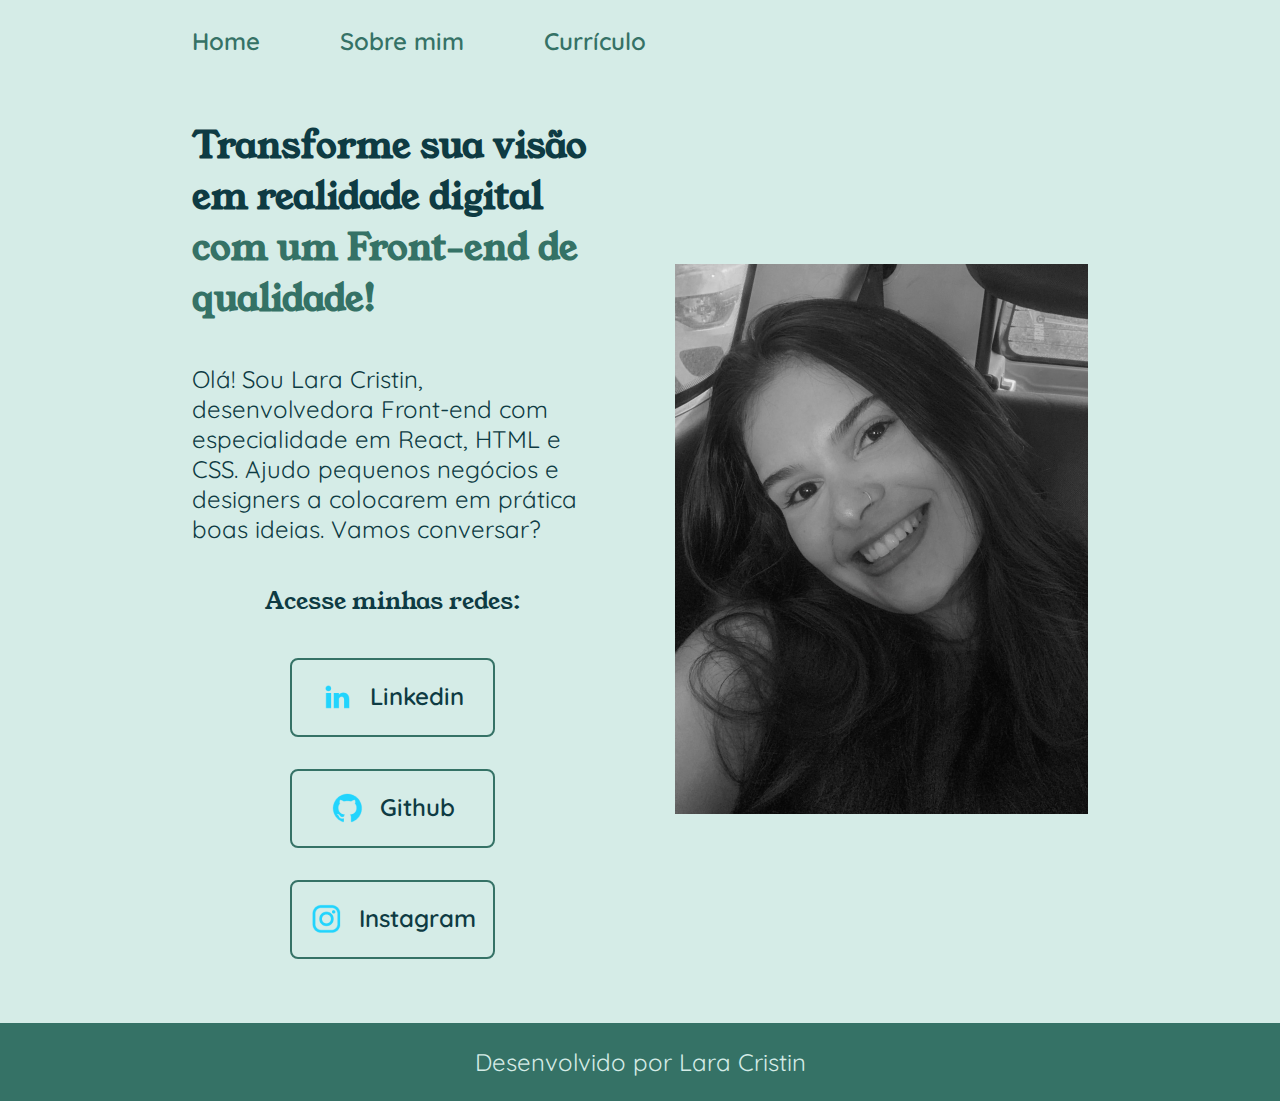
<file: index.html>
<!DOCTYPE html>
<html lang="pt-br">
    <head>
        <meta charset="UTF-8">
        <meta name="viewport" content="width=device-width, initial-scale=1.0">
        <title>Portfolio</title>
        <link rel="stylesheet" href="./styles/style.css">
    </head>
    <body>
        <header class="cabecalho">
            <nav class="cabecalho__menu">
                <a class="cabecalho__menu__link" href="index.html">Home</a>
                <a class="cabecalho__menu__link" href="about.html">Sobre mim</a>
                <a class="cabecalho__menu__link" href="curriculo.html">Currículo</a>
            </nav>
        </header>
        <main class="apresentacao">
            <section class="apresentacao__conteudo">
                <h1 class="apresentacao__conteudo__titulo">
                    Transforme sua visão em realidade digital
                    <strong class="destaque-titulo">com um Front-end de qualidade!</strong>
                </h1>
                <p class="apresentacao__conteudo__paragrafo">Olá! Sou Lara Cristin, desenvolvedora 
                    Front-end com especialidade em React, HTML e 
                    CSS. Ajudo pequenos negócios e designers a
                    colocarem em prática boas ideias. Vamos 
                    conversar?
                </p>
                <h2 class="apresentacao__links__titulo"> Acesse minhas redes: </h2>
                <div class="apresentacao__links">
                    <a class="apresentacao__links__navegacao" href="https://www.linkedin.com/in/lara-cristin-maia-a2275a265/">
                        <img src="./assets/linkedin.png">
                        Linkedin</a>
                    <a class="apresentacao__links__navegacao" href="https://github.com/laracristin">
                        <img src="./assets/github.png">
                        Github</a>
                    <a class="apresentacao__links__navegacao" href="https://www.instagram.com/devlcmg/">
                        <img src="./assets/instagram.png">
                        Instagram</a>
                </div>
            </section>
            <img class="apresentacao__imagem" src = "./assets/laracristin.jpg" alt = "foto de Lara Cristin">
        </main>
        <footer class="rodape">
            <p> Desenvolvido por Lara Cristin</p>
        </footer>
    </body>
</html>
</file>
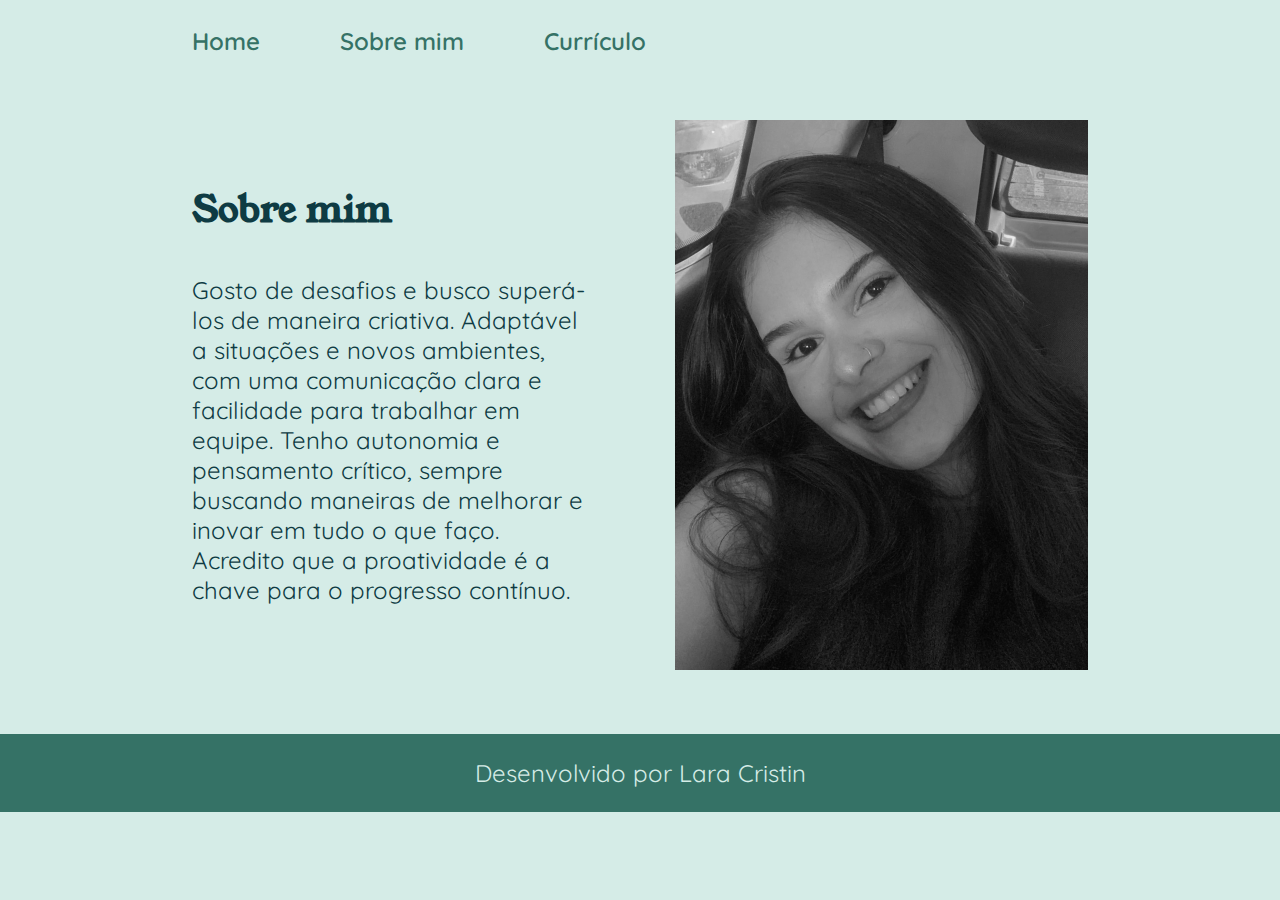
<file: about.html>
<!DOCTYPE html>
<html lang="pt-br">
    <head>
        <meta charset="UTF-8">
        <meta name="viewport" content="width=device-width, initial-scale=1.0">
        <title>Portifolio</title>
        <link rel="stylesheet" href="./styles/style.css">
    </head>
    <body>
        <header class="cabecalho">
            <nav class="cabecalho__menu">
                <a class="cabecalho__menu__link" href="index.html">Home</a>
                <a class="cabecalho__menu__link" href="about.html">Sobre mim</a>
                <a class="cabecalho__menu__link" href="curriculo.html">Currículo</a>
            </nav>
        </header>
        <main class="apresentacao">
            <section class="apresentacao__conteudo">
                <h1 class="apresentacao__conteudo__titulo">
                    Sobre mim 
                </h1>
                <p class="apresentacao__conteudo__paragrafo">Gosto de desafios e busco superá-los de maneira criativa.
                    Adaptável a situações e novos ambientes, com uma comunicação
                    clara e facilidade para trabalhar em equipe. Tenho autonomia 
                    e pensamento crítico, sempre buscando maneiras de melhorar e
                    inovar em tudo o que faço. Acredito que a proatividade é a 
                    chave para o progresso contínuo.
                </p>
            </section>
            <img class="apresentacao__imagem" src = "./assets/laracristin.jpg" alt = "foto de Lara Cristin">
        </main>
        <footer class="rodape">
            <p> Desenvolvido por Lara Cristin</p>
        </footer>
    </body>
</html>
</file>
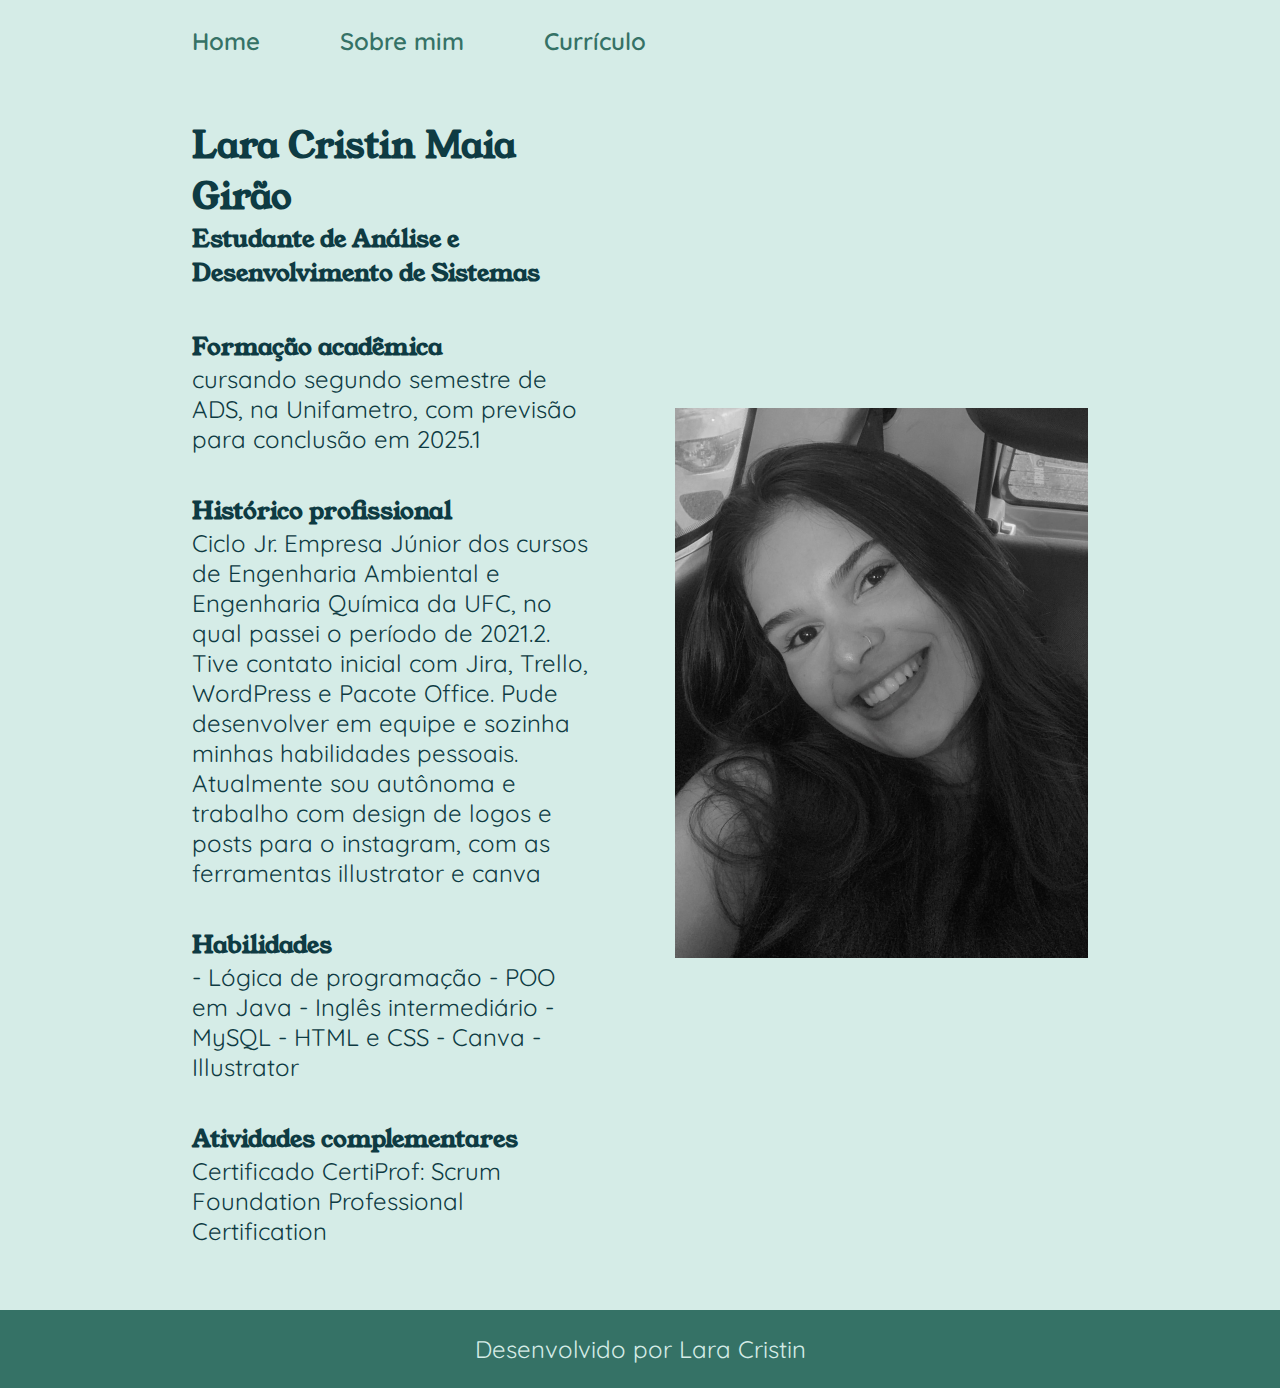
<file: curriculo.html>
<!DOCTYPE html>
<html lang="pt-br">
<head>
    <meta charset="UTF-8">
    <meta name="viewport" content="width=device-width, initial-scale=1.0">
    <title>Currículo</title>
    <link rel="stylesheet" href="./styles/style.css"> 
</head>
<body>
    <header class="cabecalho">
        <nav class="cabecalho__menu">
            <a class="cabecalho__menu__link" href="index.html">Home</a>
            <a class="cabecalho__menu__link" href="about.html">Sobre mim</a>  
            <a class="cabecalho__menu__link" href="curriculo.html">Currículo</a>
        </nav>
    </header>
    <main class="apresentacao">
        <section class="apresentacao__conteudo">
            <section class="sessao">
                <h1 class="apresentacao__conteudo__titulo"> Lara Cristin Maia Girão </h1>
                <h2 class="apresentacao__conteudo__subtitulo"> Estudante de Análise e Desenvolvimento de Sistemas </h2>
            </section>
            <section class="sessao">
                <h2 class="apresentacao__conteudo__subtitulo"> Formação acadêmica </h2>
                <p class="apresentacao__conteudo__paragrafoc"> cursando segundo semestre de ADS, na Unifametro, com previsão para conclusão em 2025.1 </p>
            </section>
            <section class="sessao">
                <h2 class="apresentacao__conteudo__subtitulo"> Histórico profissional </h2>
                <p class="apresentacao__conteudo__paragrafoc"> Ciclo Jr. Empresa Júnior dos cursos de Engenharia Ambiental e Engenharia Química da UFC, no qual passei o período de 2021.2. Tive contato inicial com Jira, Trello, WordPress e Pacote Office. Pude desenvolver em equipe e sozinha minhas habilidades pessoais.</p>
                <p class="apresentacao__conteudo__paragrafoc"> Atualmente sou autônoma e trabalho com design de logos e posts para o instagram, com as ferramentas illustrator e canva</p>
             </section>
             <section class="sessao">
                <h2 class="apresentacao__conteudo__subtitulo"> Habilidades </h2>
                <p class="apresentacao__conteudo__paragrafoc"> - Lógica de programação 
                - POO em Java
                - Inglês intermediário
                - MySQL
                - HTML e CSS
                - Canva
                - Illustrator
                </p>
            </section>
            <section class="sessao">
                <h2 class="apresentacao__conteudo__subtitulo"> Atividades complementares </h2>
                <p class="apresentacao__conteudo__paragrafoc"> Certificado CertiProf: Scrum Foundation Professional Certification</p>
            </section>
        </section>
        <img class="apresentacao__imagem" src="./assets/laracristin.jpg" alt="Foto de Lara Cristin">
    </main>
    <footer class="rodape">
        <p>Desenvolvido por Lara Cristin</p>
    </footer>
</body>
</html>
</file>
<file: styles/style.css>
@import url("https://fonts.googleapis.com/css2?family=Young+Serif&display=swap");
@import url("https://fonts.googleapis.com/css2?family=Quicksand:wght@500&display=swap");

:root{
    --cor-primaria: #D5ECE7;
    --cor-secundaria: #0E3B43;
    --cor-terciaria: #357266;
    --cor-hover:#357266;

    --fonte-primaria:  'Quicksand', sans-serif;;
    --fonte-secundaria:'Young Serif', serif;
}
*{
    margin: 0;
    padding: 0;
}
body {
    box-sizing: border-box;
    background-color: var(--cor-primaria);
    color: var(--cor-secundaria);
}
.cabecalho{
    padding: 2% 0% 0% 15%;
}
.cabecalho__menu{
    display: flex;
    gap: 80px;
}
.cabecalho__menu__link{
    color: var(--cor-terciaria);
    font-family: var(--fonte-primaria);
    font-weight: 600;
    font-size: 1.5rem;
    text-decoration: none;
}
.apresentacao{
    padding: 5% 15%;
    display: flex;
    align-items: center;
    justify-content: space-between;
    gap: 82px;
}
.apresentacao__conteudo {
    width: 50%;
    display: flex;
    flex-direction: column;
    gap: 40px;
}
.sessao{
    width: auto;
}
.apresentacao__conteudo__titulo{
    font-size: 2.25rem;
    font-family: var(--fonte-secundaria);
}
.destaque-titulo {
    color: var(--cor-terciaria);
}
.apresentacao__conteudo__subtitulo{
    font-size: 1.5rem;
    font-family: var(--fonte-secundaria);
}
.apresentacao__conteudo__paragrafo{
    font-size: 1.5rem;
    font-family: var(--fonte-primaria);
}
.apresentacao__conteudo__paragrafoc{
    font-size: 1.5rem;
    font-family: var(--fonte-primaria);
}
.apresentacao__links__titulo{
    font-family: var(--fonte-secundaria);
    font-size: 1.5rem;
    font-weight: 400;
    display: flex;
    flex-direction: column;
    align-items: center;
    gap: 32px;
}
.apresentacao__links{
    display: flex;
    flex-direction: column;
    align-items: center;
    gap: 32px;
}
.apresentacao__links__navegacao{
    display: flex;
    justify-content: center;
    gap: 16px;
    width: 50%;
    text-align: center;
    border: 2px solid var(--cor-terciaria);
    border-radius: 8px;
    font-family: var(--fonte-primaria);
    color: var(--cor-secundaria);
    font-size: 1.5rem;
    font-weight: 600;
    padding: 21.5px 0px;
    text-decoration: none;
}
.apresentacao__links__navegacao:hover {
    background-color: var(--cor-hover) ;
    color:var(--cor-primaria);
    padding: 4%;
}
.apresentacao__imagem{
    width: 50%;
}
.rodape {
    text-align: center;
    padding: 24px;
    background-color: var(--cor-terciaria);
    font-family: var(--fonte-primaria);
    font-size: 1.5rem;
    font-weight: 400;
    color: var(--cor-primaria);
}
@media (max-width: 1200px) {
    .cabecalho{
        padding: 10%;
    }
    .cabecalho__menu{
        justify-content: center;
        gap: 1rem;
    }
    .apresentacao{
        flex-direction: column-reverse;
        padding: 5%;
    }
    .apresentacao__conteudo{
        width: auto;
    }
    .sessao{
        width: auto;
    }
}
</file>
